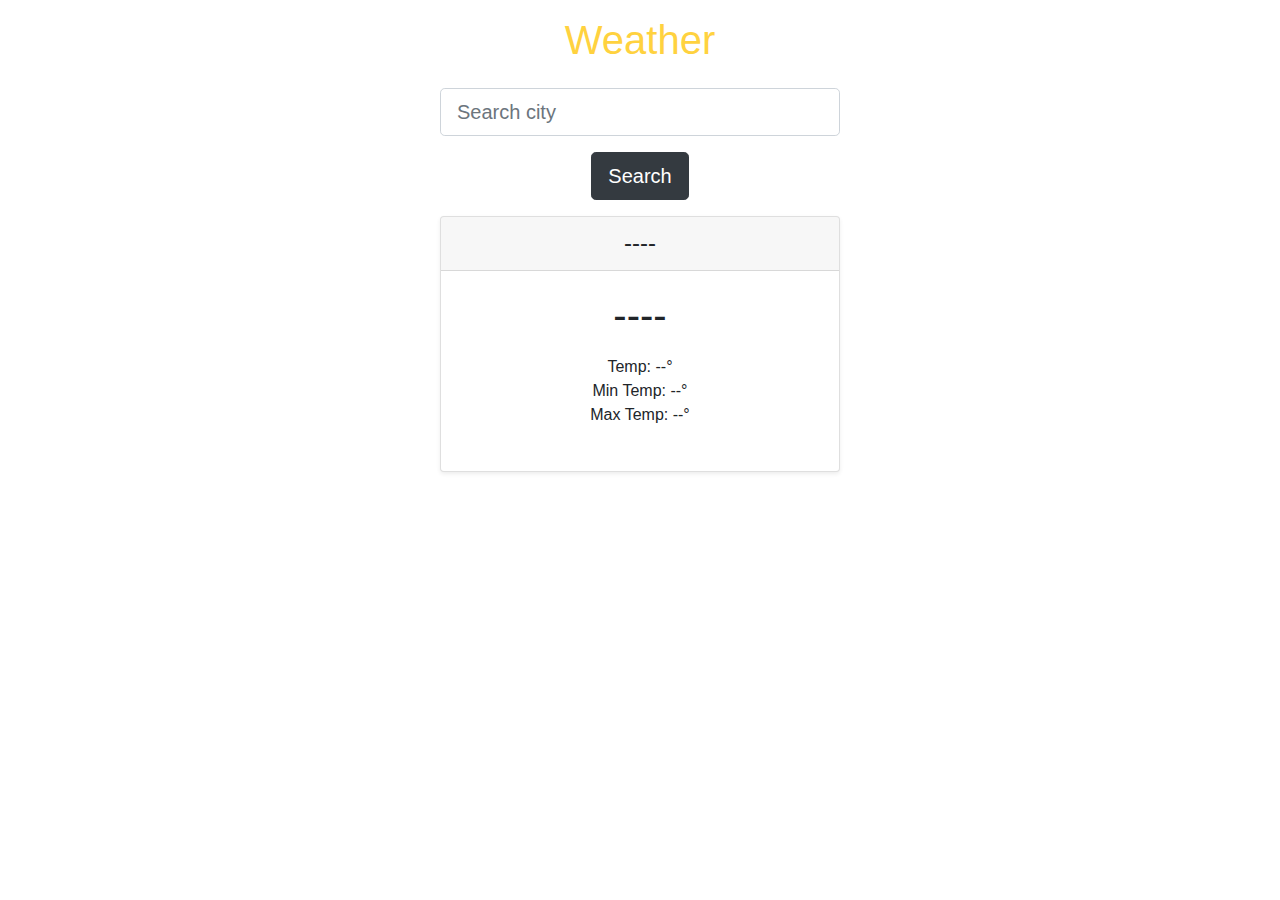
<file: api project/index.html>
<!DOCTYPE html>
<html>
  <head>
    <title>Weather App</title>
    <link
      rel="stylesheet"
      href="https://stackpath.bootstrapcdn.com/bootstrap/4.3.1/css/bootstrap.min.css"
      integrity="sha384-ggOyR0iXCbMQv3Xipma34MD+dH/1fQ784/j6cY/iJTQUOhcWr7x9JvoRxT2MZw1T"
      crossorigin="anonymous"
    />
    <link rel="stylesheet" type="text/css" href="style.css" />
    <script src="script.js"></script>
  </head>
  <body class="text-center">
    <main>
      <h1 class="banner p-3">Weather</h1>
      <div class="form-group">
        <input
          id="city-input"
          class="form-control form-control-lg"
          type="text"
          placeholder="Search city"
        />
      </div>
      <button type="button" onclick="searchCity()" class="btn btn-lg btn-dark">
        Search
      </button>
      <div id="weather-output" class="mt-3">
        <div class="card-deck mb-3 text-center">
          <div class="card mb-4 shadow-sm">
            <div class="card-header">
              <h4 id="city-name" class="my-0 font-weight-normal">----</h4>
            </div>
            <div class="card-body">
              <h1 id="weather-type" class="card-title">----</h1>
              <ul class="list-unstyled mt-3 mb-4">
                <li>Temp: <span id="temp">--</span>°</li>
                <li>Min Temp: <span id="min-temp">--</span>°</li>
                <li>Max Temp: <span id="max-temp">--</span>°</li>
              </ul>
            </div>
          </div>
        </div>
      </div>
    </main>
  </body>
</html>
</file>
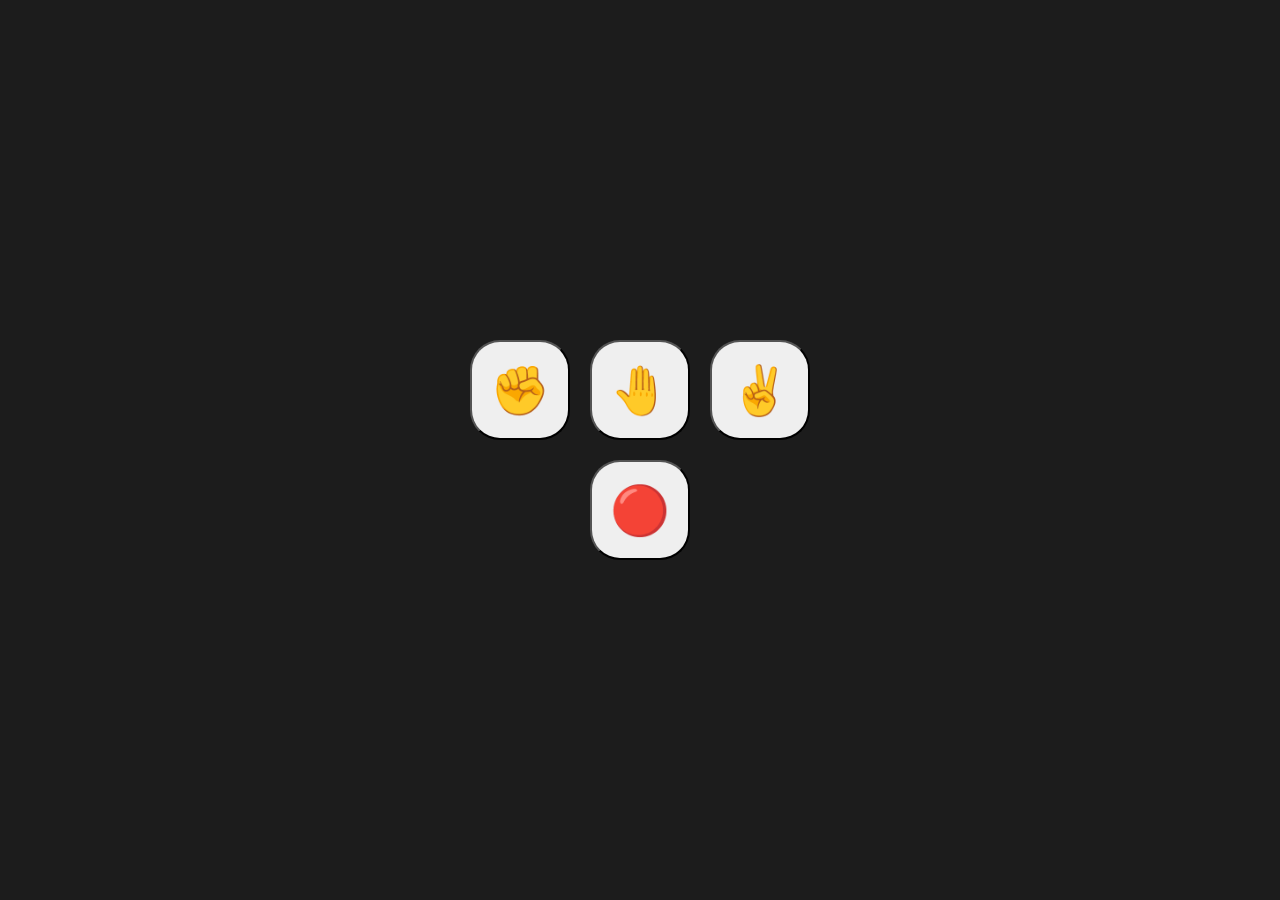
<file: RockPaperScissors/index.html>
<!DOCTYPE html>
<html>

<head>
  <meta charset="utf-8">
  <meta name="viewport" content="width=device-width">
  <title>RPS</title>
  <link href="style.css" rel="stylesheet" type="text/css" />
</head>

<body>
  <div class="wrapper">
    <div class="buttons">
      <button class="rpsButton" value="Rock">✊</button>
      <button class="rpsButton" value="Paper">🤚</button>
      <button class="rpsButton" value="Scissors">✌️</button>
    </div>
    <div class="resultContainer">
      <div id="player-score"></div>
      <div id="hands"></div>
      <div id="result"></div>
      <button id='endGameButton'>🔴</button>
    </div>
  </div>

  <script src="script.js"></script>
</body>

</html>
</file>
<file: api project/style.css>
#city-input, #weather-output {
    max-width: 400px;
    margin: 0 auto;
  }

  .banner {
    color: #ffd23f;
    font-family: sans-serif;
  }
</file>
<file: RockPaperScissors/style.css>
html, body {
    height: 100%;
    width: 100%;
    padding: 0;
    margin:0;
  }
  
  .wrapper {
    background: #1c1c1c;
    color: white;
    display: flex;
    align-items: center;
    justify-content: center;
    width: 100%;
    height: 100%;
    flex-direction: column;
  }
  
  .buttons {
    display: flex;
    gap: 20px;
  }
  
  button {
    height: 100px;
    width: 100px;
    font-size: 48px;
    border-radius: 30px;
    cursor: pointer;
    
  }
  
  .resultContainer {
    font-size: 2rem;
    text-align: center;
    margin-top: 20px;
  }
</file>
